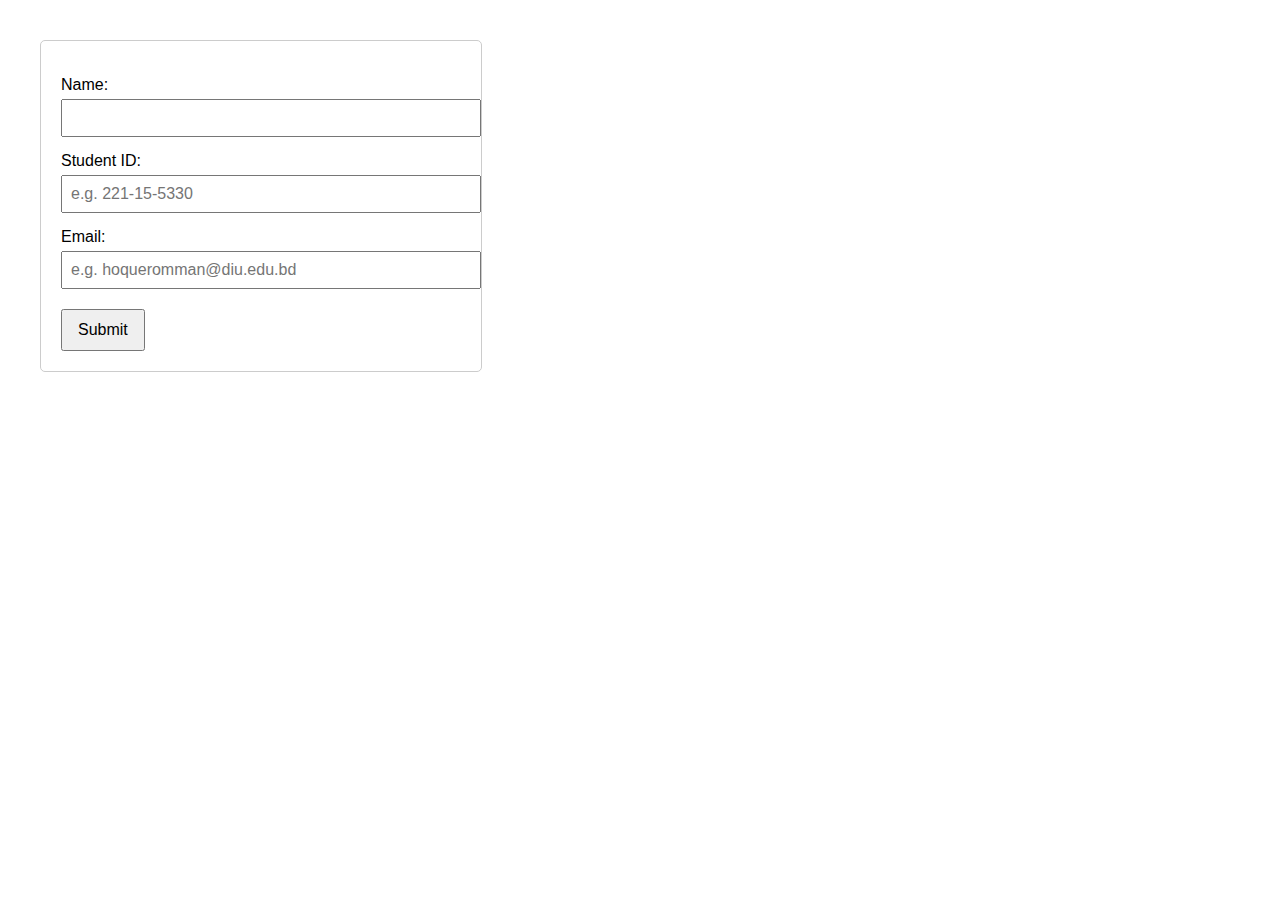
<file: Performance/Performance 6/Problem 1/index.html>
<!DOCTYPE html>
<html lang="en">
<head>
  <meta charset="UTF-8">
  <title>Form Validation</title>
  <style>
    body {
      font-family: Arial, sans-serif;
      margin: 40px;
    }
    form {
      max-width: 400px;
      padding: 20px;
      border: 1px solid #ccc;
      border-radius: 5px;
    }
    label {
      display: block;
      margin: 15px 0 5px;
    }
    input {
      width: 100%;
      padding: 8px;
      font-size: 16px;
    }
    .error {
      color: red;
      font-size: 14px;
    }
    button {
      margin-top: 20px;
      padding: 10px 15px;
      font-size: 16px;
    }
  </style>
</head>
<body>

  <form id="validationForm" novalidate>
    <label for="name">Name:</label>
    <input type="text" id="name" required>
    <div id="nameError" class="error"></div>

    <label for="id">Student ID:</label>
    <input type="text" id="id" required placeholder="e.g. 221-15-5330">
    <div id="idError" class="error"></div>

    <label for="email">Email:</label>
    <input type="email" id="email" required placeholder="e.g. hoqueromman@diu.edu.bd">
    <div id="emailError" class="error"></div>

    <button type="submit">Submit</button>
  </form>

  <script>
    const form = document.getElementById('validationForm');
    form.addEventListener('submit', function (e) {
      e.preventDefault(); 

    
      const name = document.getElementById('name').value.trim();
      const id = document.getElementById('id').value.trim();
      const email = document.getElementById('email').value.trim();

      
      const nameError = document.getElementById('nameError');
      const idError = document.getElementById('idError');
      const emailError = document.getElementById('emailError');

      
      nameError.textContent = '';
      idError.textContent = '';
      emailError.textContent = '';

     
      const nameValid = name.length >= 4;
      const idPattern = /^\d{3}-\d{2}-\d{4}$/;
      const emailPattern = /^[a-z0-9._%+-]+@diu\.edu\.bd$/;

      let isValid = true;

      
      if (!nameValid) {
        nameError.textContent = 'Name must be more than 3 characters.';
        isValid = false;
      }

    
      if (!idPattern.test(id)) {
        idError.textContent = 'ID must match the format 221-15-5330.';
        isValid = false;
      }

      
      if (!emailPattern.test(email)) {
        emailError.textContent = 'Email must end with @diu.edu.bd.';
        isValid = false;
      }

      if (isValid) {
        alert('Form submitted successfully!');
        form.reset();
      }
    });
  </script>

</body>
</html>
</file>
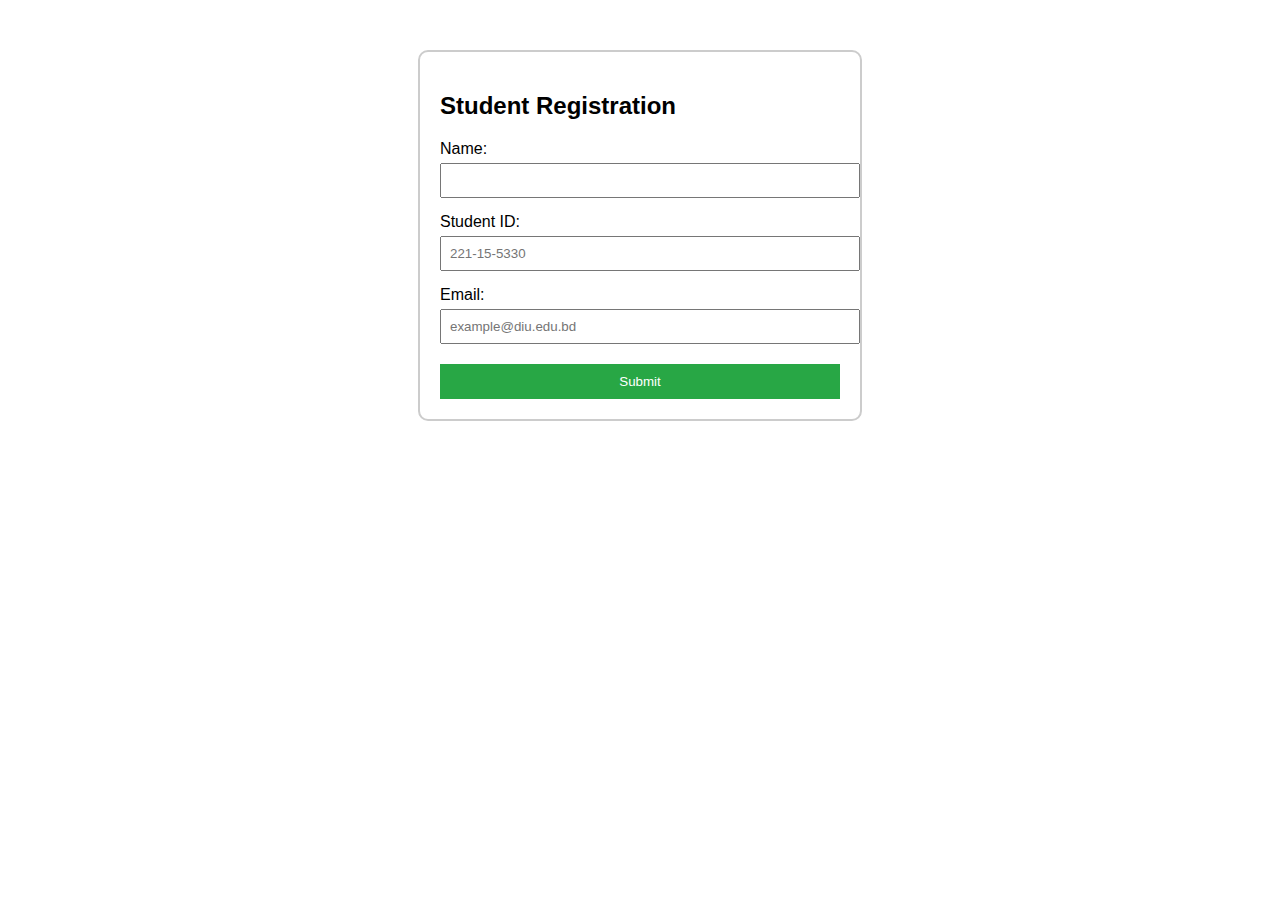
<file: Performance/Performance 6/Problem 2/index.html>
<!DOCTYPE html>
<html lang="en">
<head>
  <meta charset="UTF-8">
  <title>Student Form</title>
  <link rel="stylesheet" href="style.css">
</head>
<body>
  <form id="studentForm" method="POST" action="submit.php">
    <h2>Student Registration</h2>

    <label for="name">Name:</label>
    <input type="text" id="name" name="name" required>
    <span class="error" id="nameError"></span>

    <label for="student_id">Student ID:</label>
    <input type="text" id="student_id" name="student_id" placeholder="221-15-5330" required>
    <span class="error" id="idError"></span>

    <label for="email">Email:</label>
    <input type="email" id="email" name="email" placeholder="example@diu.edu.bd" required>
    <span class="error" id="emailError"></span>

    <button type="submit">Submit</button>
  </form>

  <script src="script.js"></script>
</body>
</html>
</file>
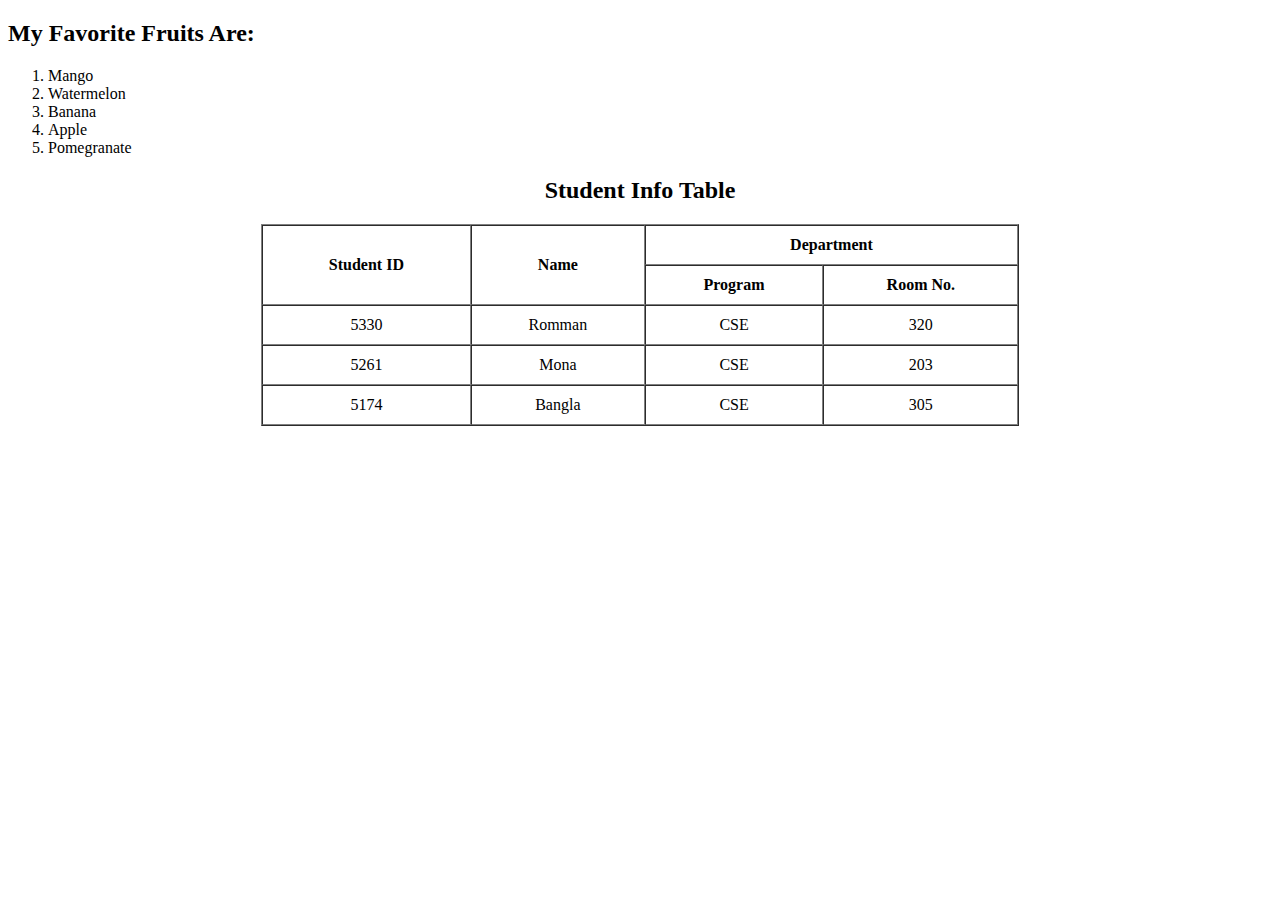
<file: Performance/Performance 1/Performance-1.html>
<!-- Lab performance: 1 -->

<!DOCTYPE html>
<html>
<head>
  <title>Favorite Fruits</title>
</head>
<body>

  <h2>My Favorite Fruits Are:</h2>
  <ol>
    <li>Mango</li>
    <li>Watermelon</li>
    <li>Banana</li>
    <li>Apple</li>
    <li>Pomegranate</li>
  </ol>

</body>
</html>



<!-- Lab performance: 2 -->


<!DOCTYPE html>
<html>
<head>
  <title>Student Info Table</title>
</head>
<body>

  <h2 align="center">Student Info Table</h2>

  <table border="1" cellpadding="10" cellspacing="0" width="60%" align="center">
    <thead>
      <tr>
        <th rowspan="2">Student ID</th>
        <th rowspan="2">Name</th>
        <th colspan="2">Department</th>
      </tr>
      <tr>
        <th>Program</th>
        <th>Room No.</th>
      </tr>
    </thead>
    <tbody align="center">
      <tr>
        <td>5330</td>
        <td>Romman</td>
        <td>CSE</td>
        <td>320</td>
      </tr>
      <tr>
        <td>5261</td>
        <td>Mona</td>
        <td>CSE</td>
        <td>203</td>
      </tr>
      <tr>
        <td>5174</td>
        <td>Bangla</td>
        <td>CSE</td>
        <td>305</td>
      </tr>
    </tbody>
  </table>

</body>
</html>
</file>
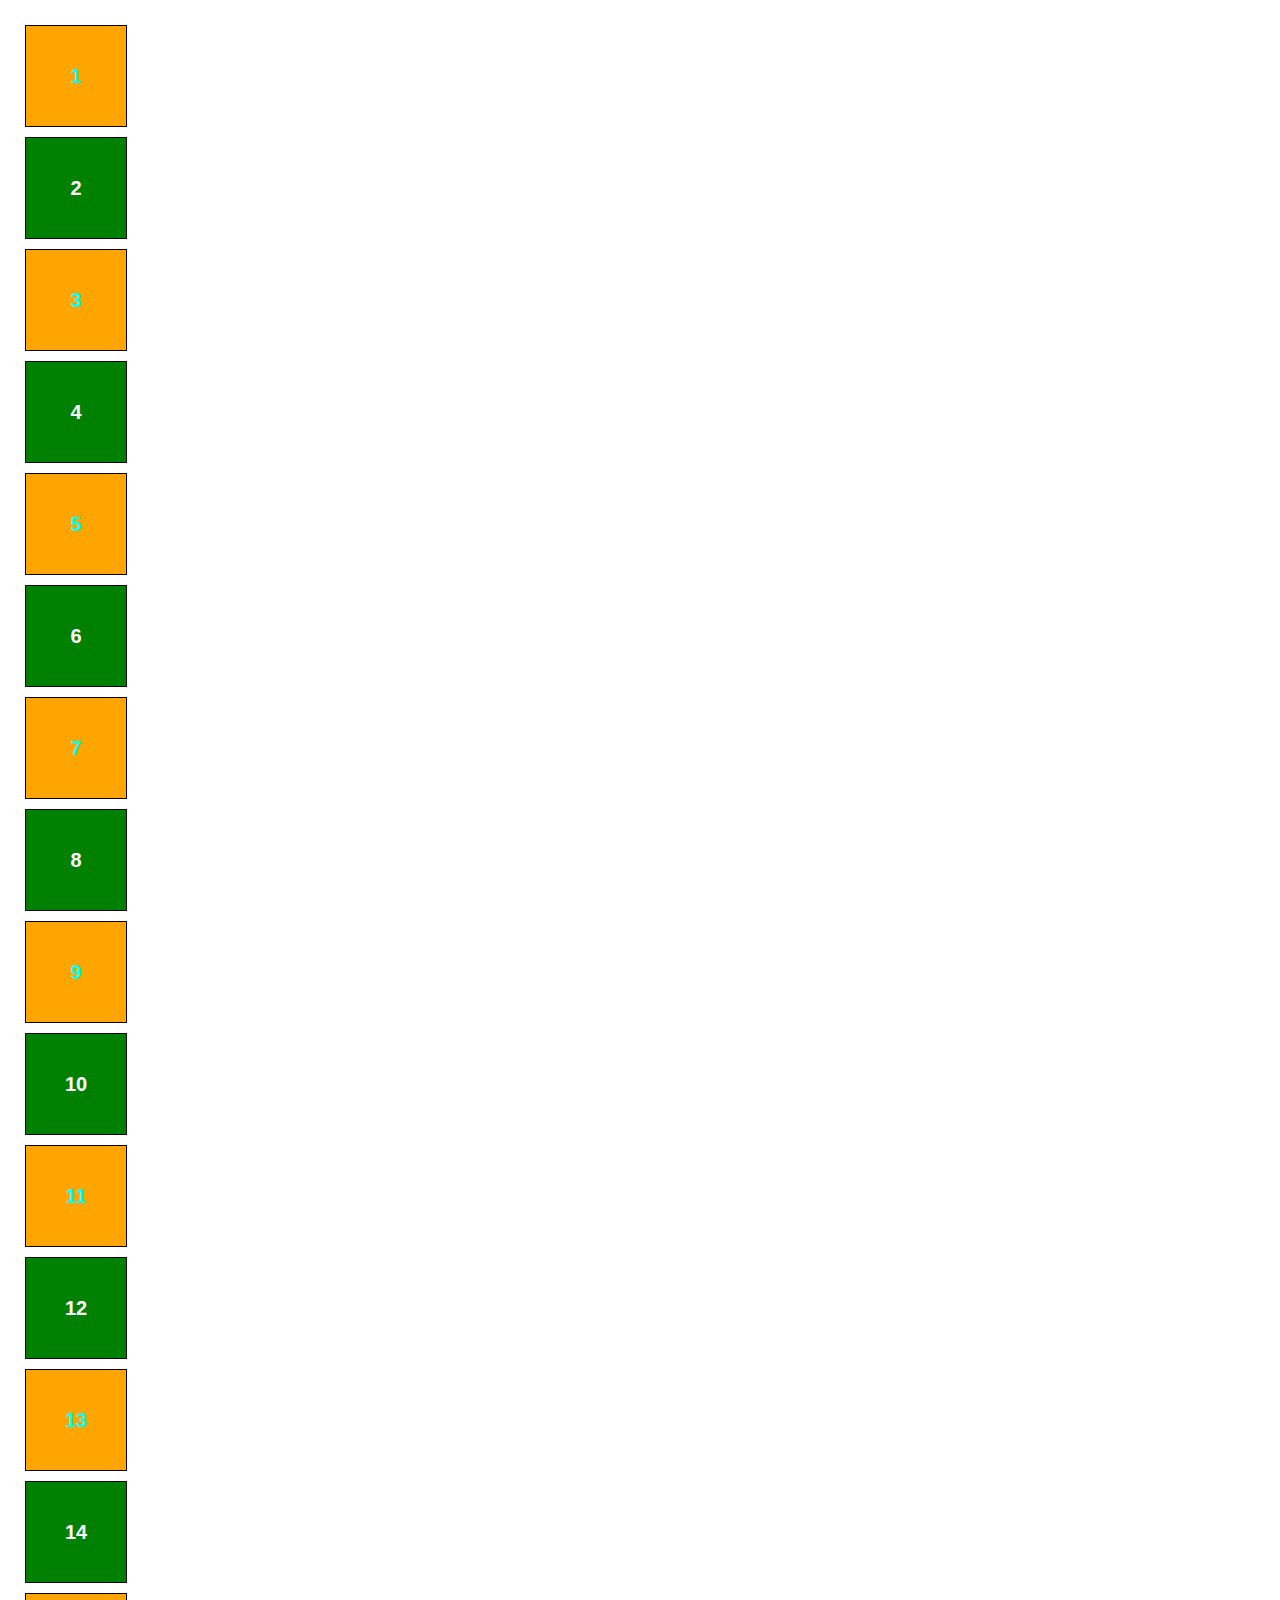
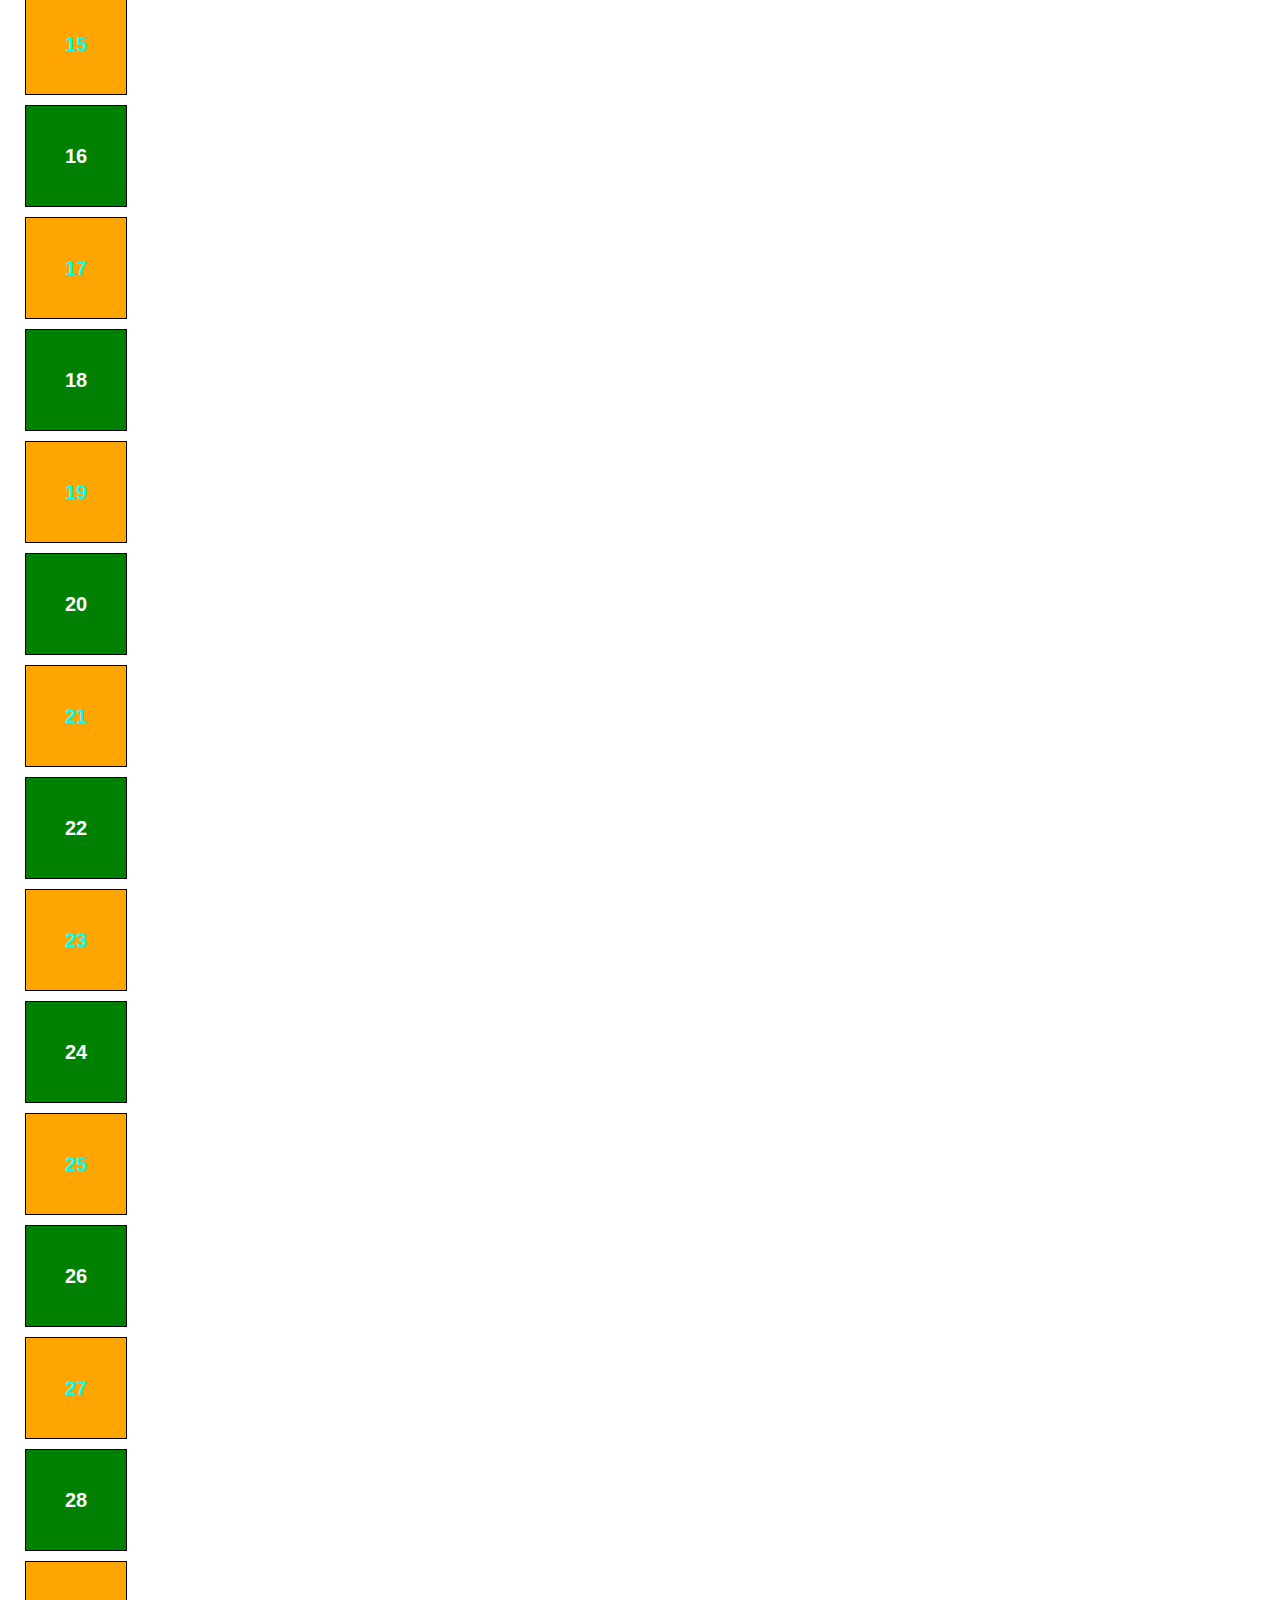
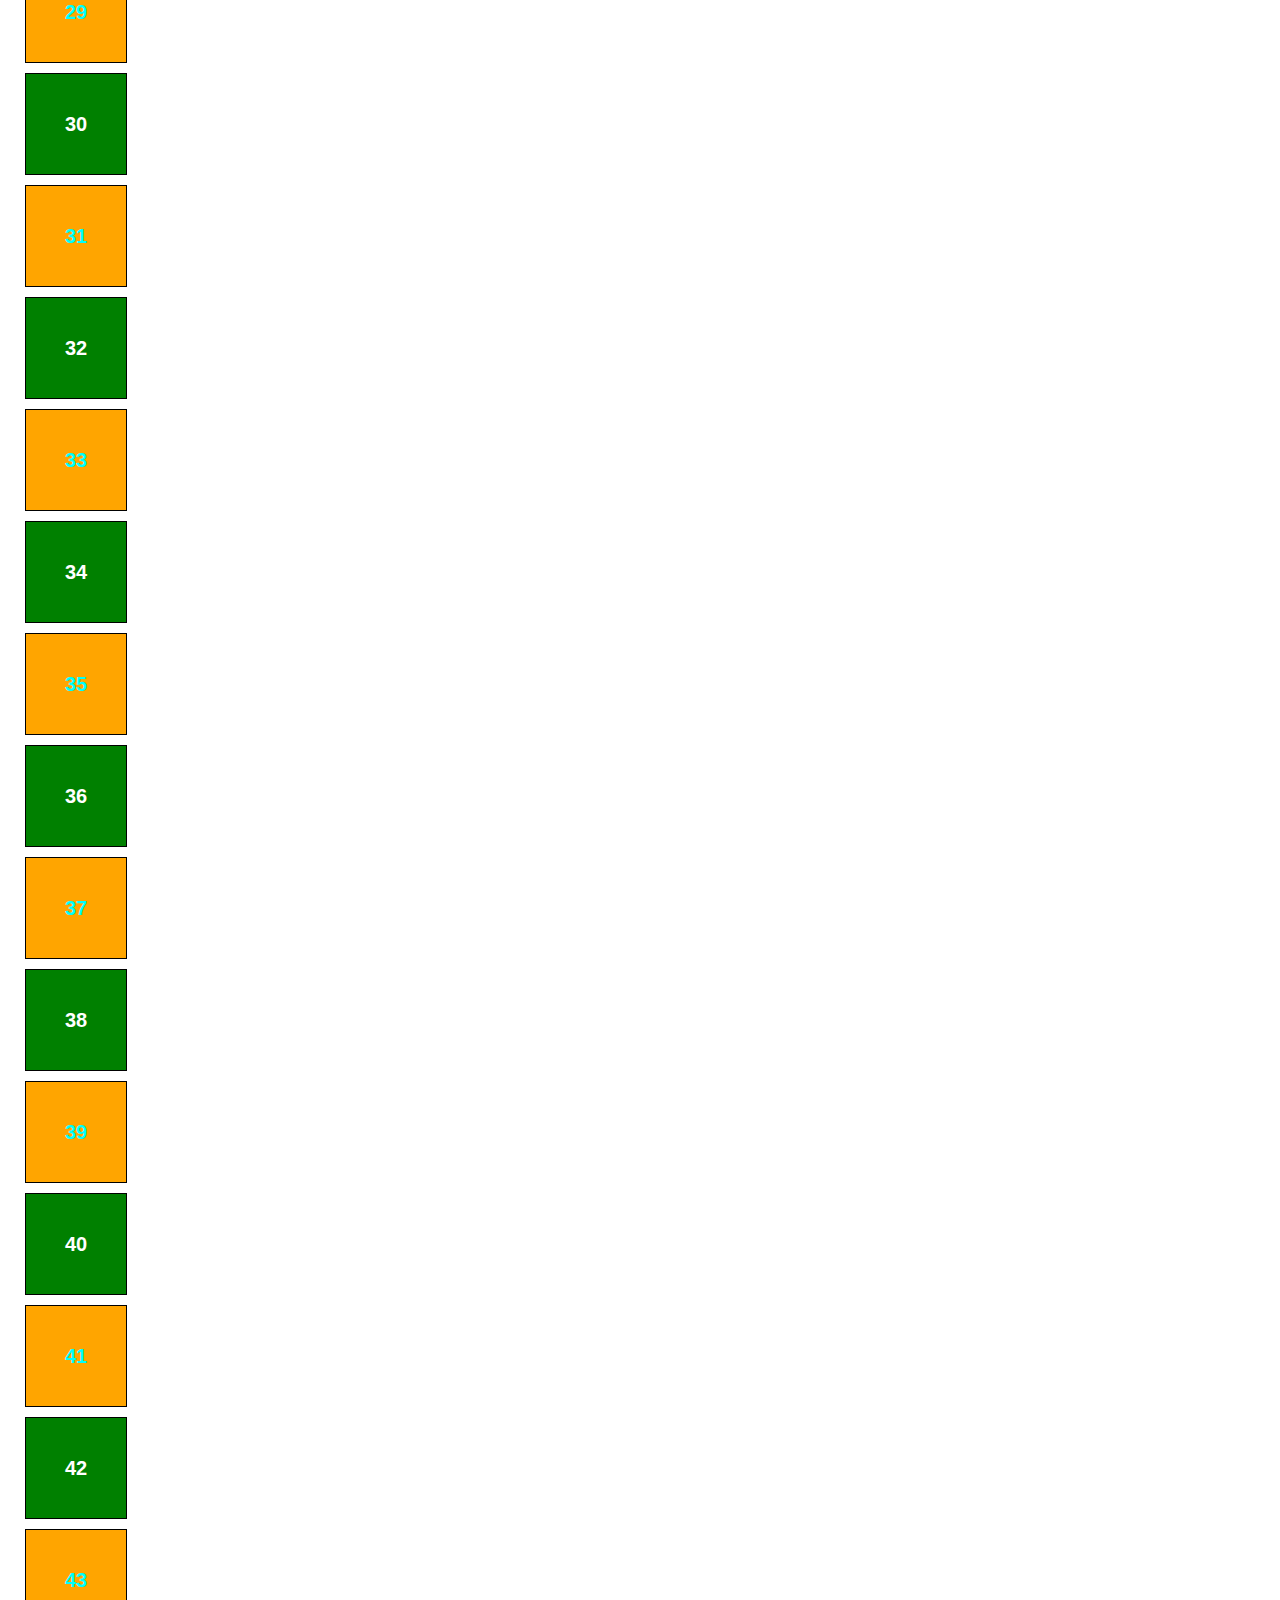
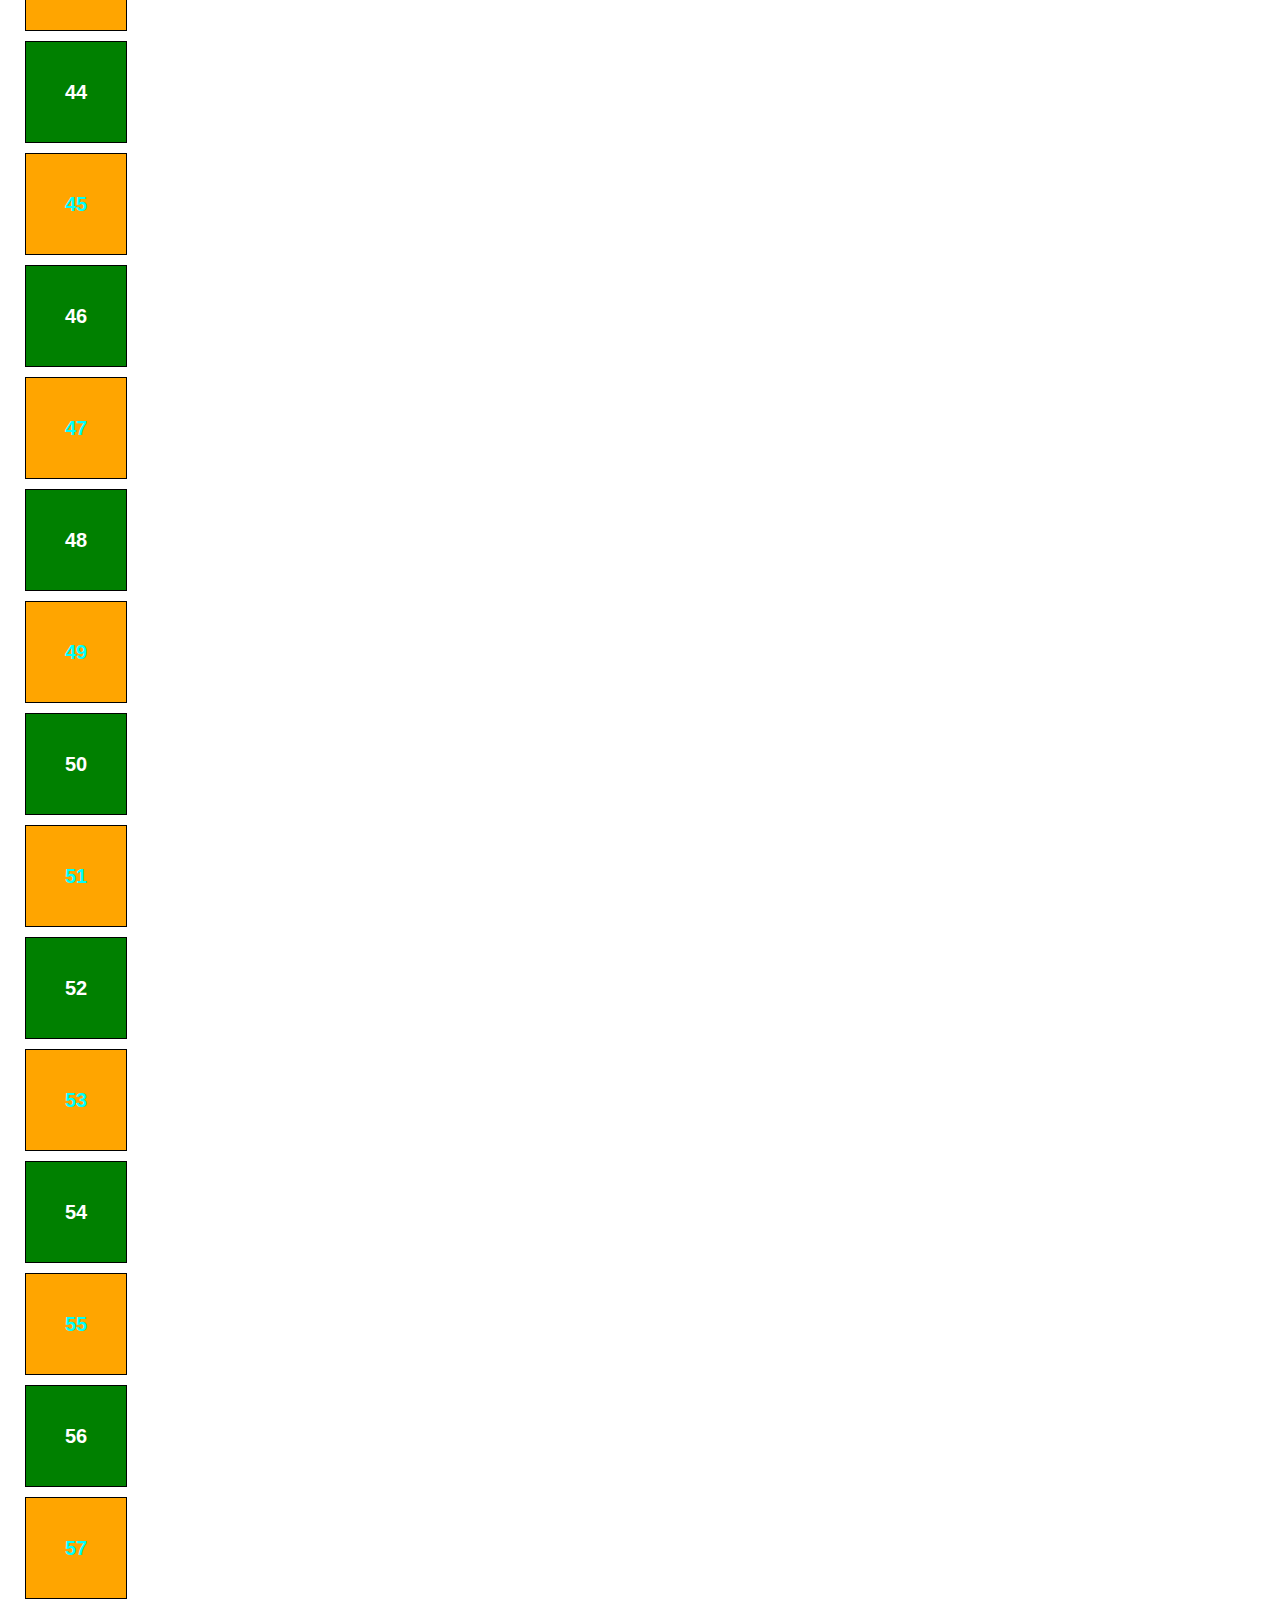
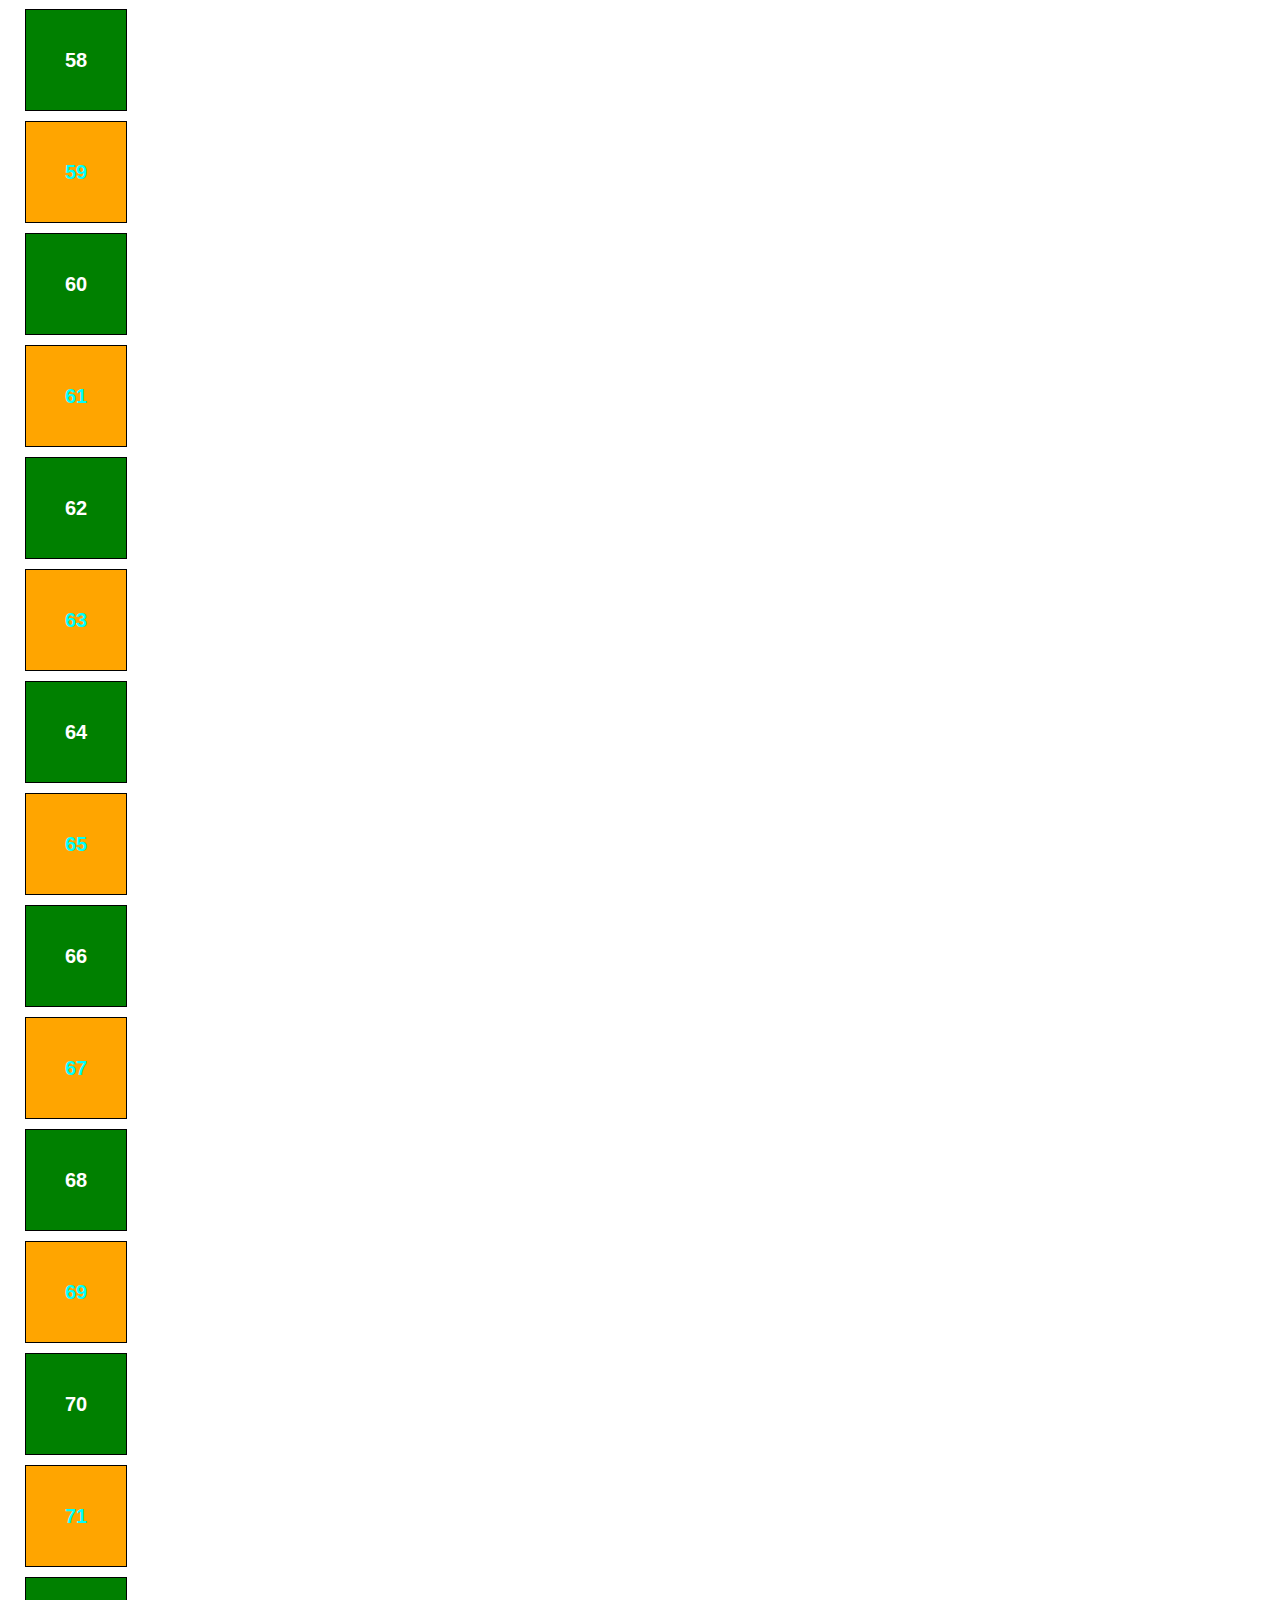
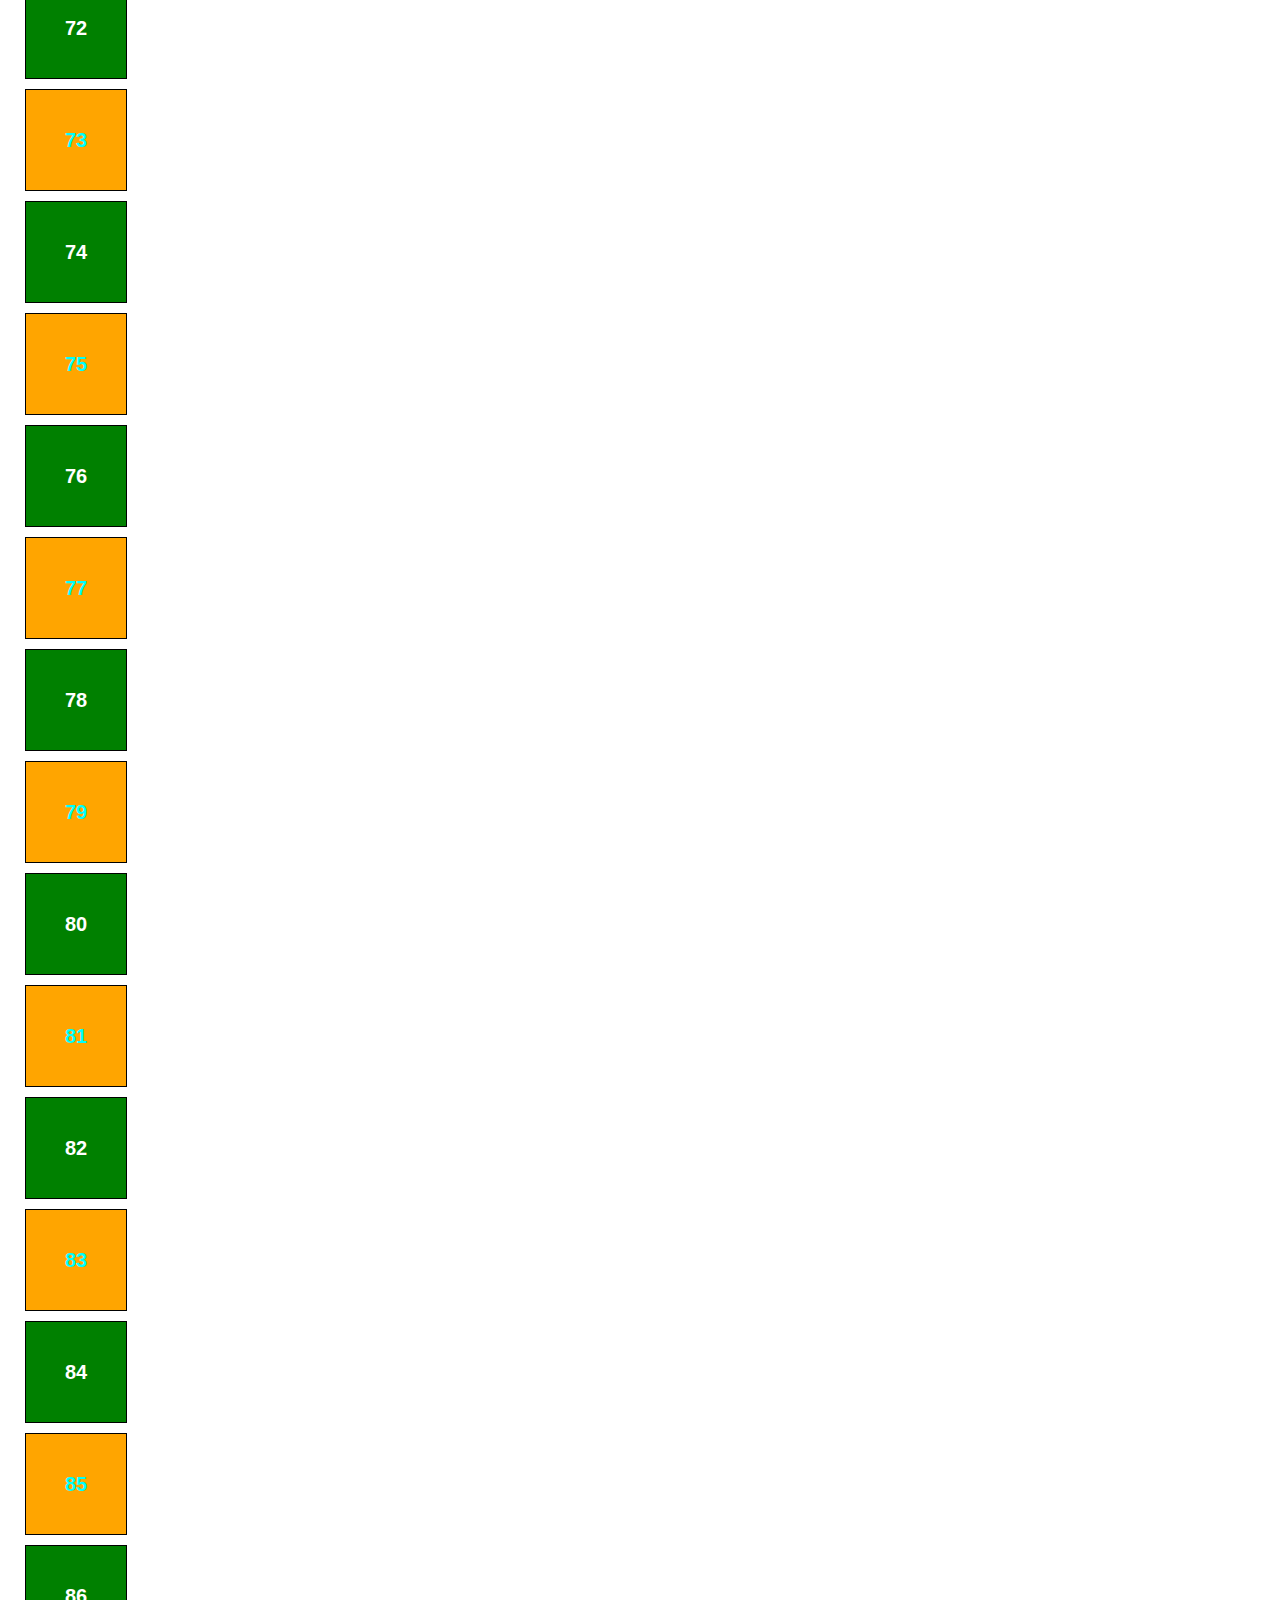
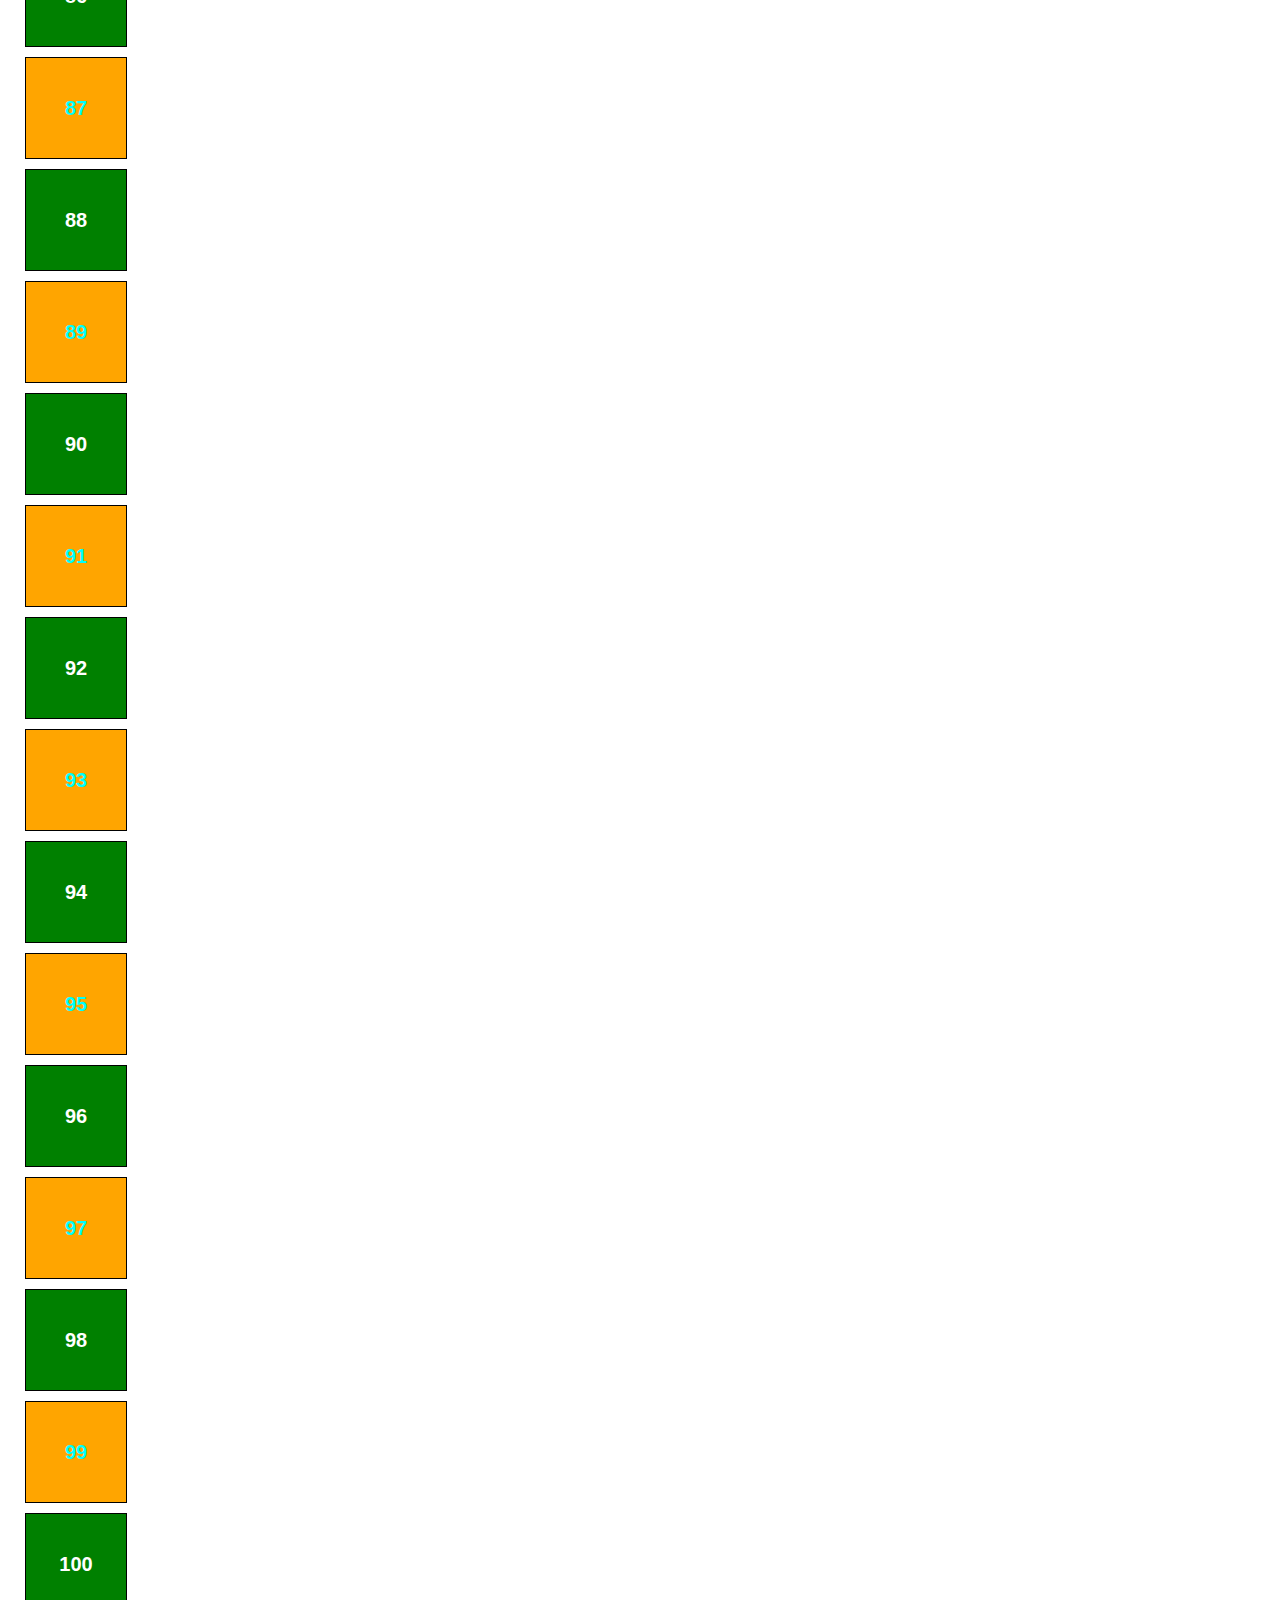
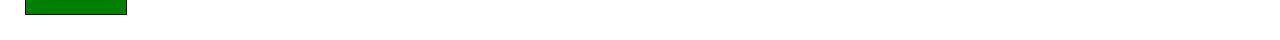
<file: Performance/Performance 4/box.html>
<!DOCTYPE html>
<html lang="en">
<head>
  <meta charset="UTF-8" />
  <meta name="viewport" content="width=device-width, initial-scale=1.0"/>
  <title>100 Color Boxes</title>
  <link rel="stylesheet" href="box.css" />
</head>
<body>
  <div class="container" id="boxContainer"></div>

  <script src="box.js"></script>
</body>
</html>
</file>
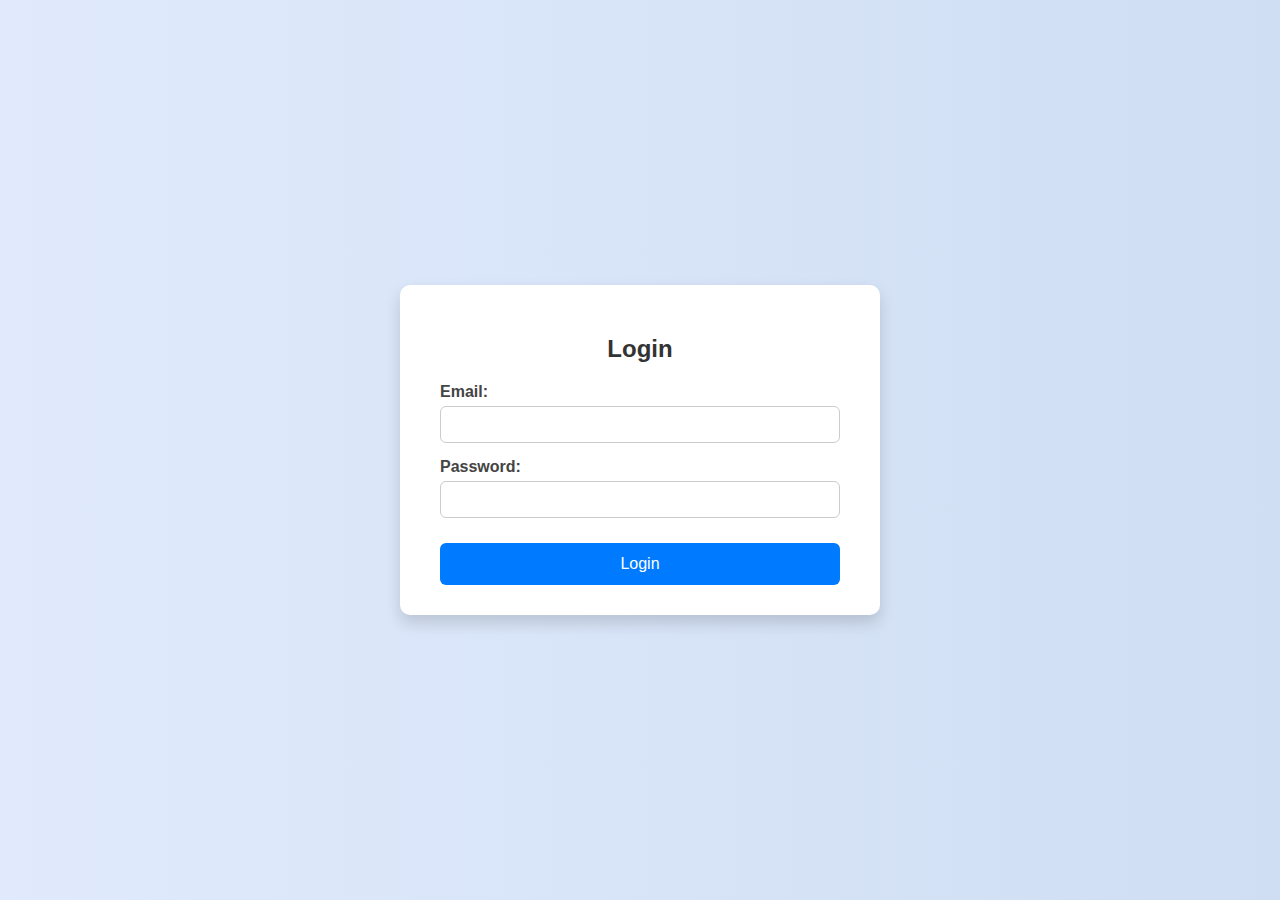
<file: Performance/Performance 8/login.html>
<!DOCTYPE html>
<html lang="en">
<head>
  <meta charset="UTF-8" />
  <meta name="viewport" content="width=device-width, initial-scale=1.0"/>
  <title>Login</title>
  <style>
    body {
      font-family: 'Segoe UI', sans-serif;
      background: linear-gradient(to right, #e0eafc, #cfdef3);
      display: flex;
      align-items: center;
      justify-content: center;
      height: 100vh;
      margin: 0;
    }

    form#loginForm {
      background: #fff;
      padding: 30px 40px;
      border-radius: 10px;
      box-shadow: 0 8px 16px rgba(0, 0, 0, 0.15);
      width: 100%;
      max-width: 400px;
    }

    form h2 {
      text-align: center;
      margin-bottom: 20px;
      color: #333;
    }

    label {
      display: block;
      margin-top: 15px;
      margin-bottom: 5px;
      font-weight: 600;
      color: #444;
    }

    input[type="email"],
    input[type="password"] {
      width: 100%;
      padding: 10px;
      border: 1px solid #ccc;
      border-radius: 6px;
      box-sizing: border-box;
      transition: border 0.3s ease;
    }

    input:focus {
      border-color: #007bff;
      outline: none;
    }

    input[type="submit"] {
      margin-top: 25px;
      width: 100%;
      padding: 12px;
      background-color: #007bff;
      color: #fff;
      border: none;
      border-radius: 6px;
      font-size: 16px;
      cursor: pointer;
      transition: background-color 0.3s ease;
    }

    input[type="submit"]:hover {
      background-color: #0056b3;
    }

    @media (max-width: 480px) {
      form#loginForm {
        padding: 20px;
      }
    }
  </style>
</head>
<body>

  <form id="loginForm" method="POST" action="login.php">
    <h2>Login</h2>

    <label>Email:</label>
    <input type="email" name="email" required />

    <label>Password:</label>
    <input type="password" name="password" required />

    <input type="submit" value="Login" />
  </form>

</body>
</html>
</file>
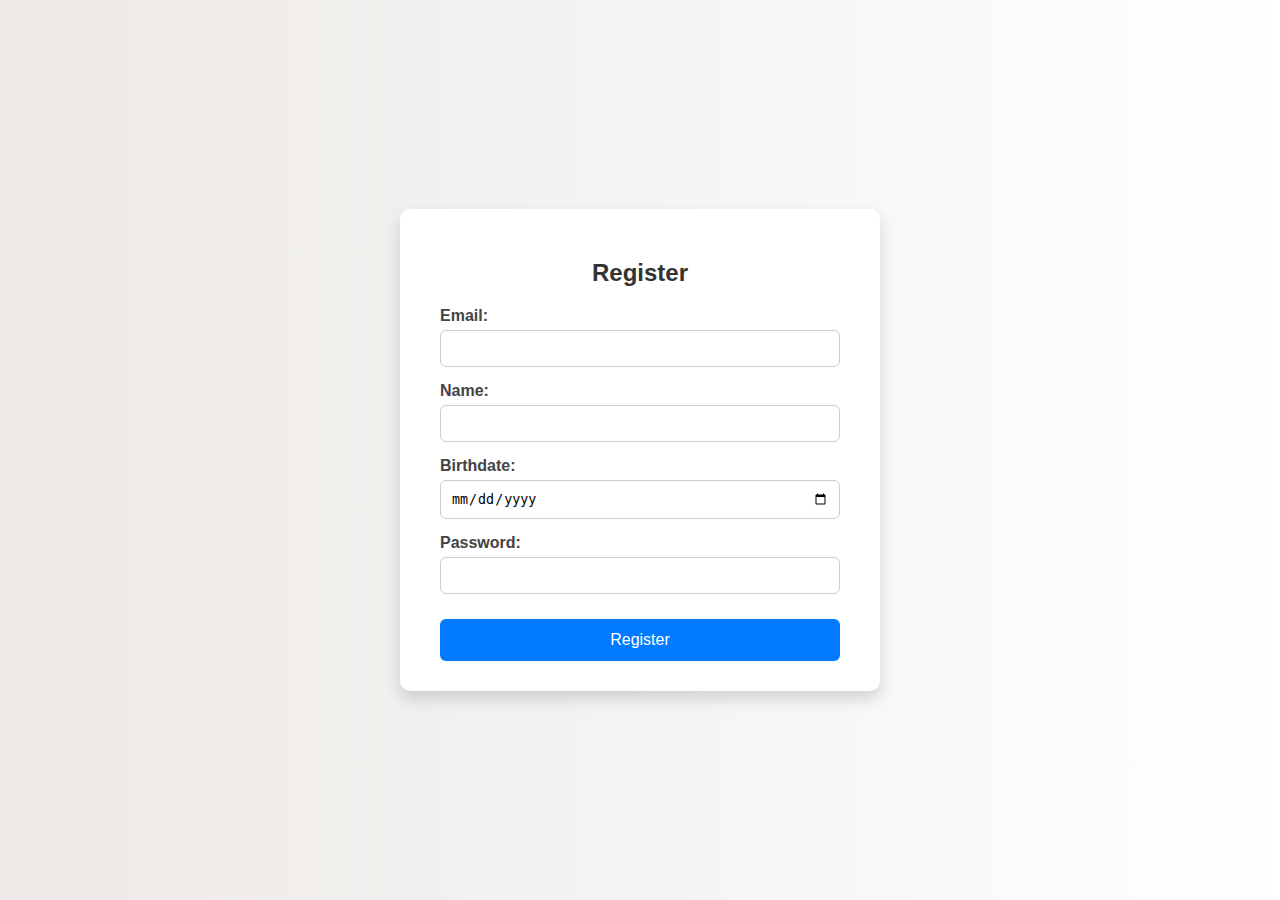
<file: Performance/Performance 8/register.html>
<!DOCTYPE html>
<html lang="en">
<head>
  <meta charset="UTF-8" />
  <meta name="viewport" content="width=device-width, initial-scale=1.0"/>
  <title>Registration</title>
  <style>
    body {
      font-family: 'Segoe UI', sans-serif;
      background: linear-gradient(to right, #ece9e6, #ffffff);
      display: flex;
      align-items: center;
      justify-content: center;
      height: 100vh;
      margin: 0;
    }

    form#registrationForm {
      background: #fff;
      padding: 30px 40px;
      border-radius: 10px;
      box-shadow: 0 8px 16px rgba(0, 0, 0, 0.15);
      width: 100%;
      max-width: 400px;
    }

    form h2 {
      margin-bottom: 20px;
      text-align: center;
      color: #333;
    }

    label {
      display: block;
      margin-top: 15px;
      margin-bottom: 5px;
      font-weight: 600;
      color: #444;
    }

    input[type="text"],
    input[type="email"],
    input[type="date"],
    input[type="password"] {
      width: 100%;
      padding: 10px;
      border: 1px solid #ccc;
      border-radius: 6px;
      box-sizing: border-box;
      transition: border 0.3s ease;
    }

    input:focus {
      border-color: #007bff;
      outline: none;
    }

    input[type="submit"] {
      margin-top: 25px;
      width: 100%;
      padding: 12px;
      background-color: #007bff;
      color: #fff;
      border: none;
      border-radius: 6px;
      font-size: 16px;
      cursor: pointer;
      transition: background-color 0.3s ease;
    }

    input[type="submit"]:hover {
      background-color: #0056b3;
    }

    @media (max-width: 480px) {
      form#registrationForm {
        padding: 20px;
      }
    }
  </style>
</head>
<body>

  <form id="registrationForm" method="POST" action="register.php">
    <h2>Register</h2>

    <label>Email:</label>
    <input type="email" name="email" required pattern="^[a-zA-Z0-9._%+-]+@diu\.edu\.bd$" />

    <label>Name:</label>
    <input type="text" name="name" required />

    <label>Birthdate:</label>
    <input type="date" name="birthdate" required />

 

    <label>Password:</label>
    <input type="password" name="password" required pattern="(?=.*[a-z])(?=.*[A-Z])(?=.*\d)(?=.*[@]).{6,}" />

    <input type="submit" value="Register" />
  </form>

</body>
</html>
</file>
<file: Performance/Performance 6/Problem 2/style.css>
body {
    font-family: Arial, sans-serif;
    margin: 50px;
  }
  
  form {
    max-width: 400px;
    margin: auto;
    padding: 20px;
    border: 2px solid #ccc;
    border-radius: 10px;
  }
  
  label {
    display: block;
    margin-top: 15px;
  }
  
  input {
    width: 100%;
    padding: 8px;
    margin-top: 5px;
  }
  
  button {
    margin-top: 20px;
    padding: 10px;
    width: 100%;
    background-color: #28a745;
    color: white;
    border: none;
    cursor: pointer;
  }
  
  .error {
    color: red;
    font-size: 14px;
  }
</file>
<file: Performance/Performance 4/box.css>
body {
  margin: 0;
  padding: 20px;
  font-family: Arial, sans-serif;
  background-color: white;
}

.container {
  display: flex;
  flex-direction: column;
  align-items: left;
}

.box {
  width: 100px;
  height: 100px;
  margin: 5px;
  display: flex;
  align-items: center;
  justify-content: center;
  font-size: 20px;
  font-weight: bold;
  border: 1px solid black;
}

.odd {
  background-color: orange;
  color: aqua;
}

.even {
  background-color: green;
  color: white;
}
</file>
